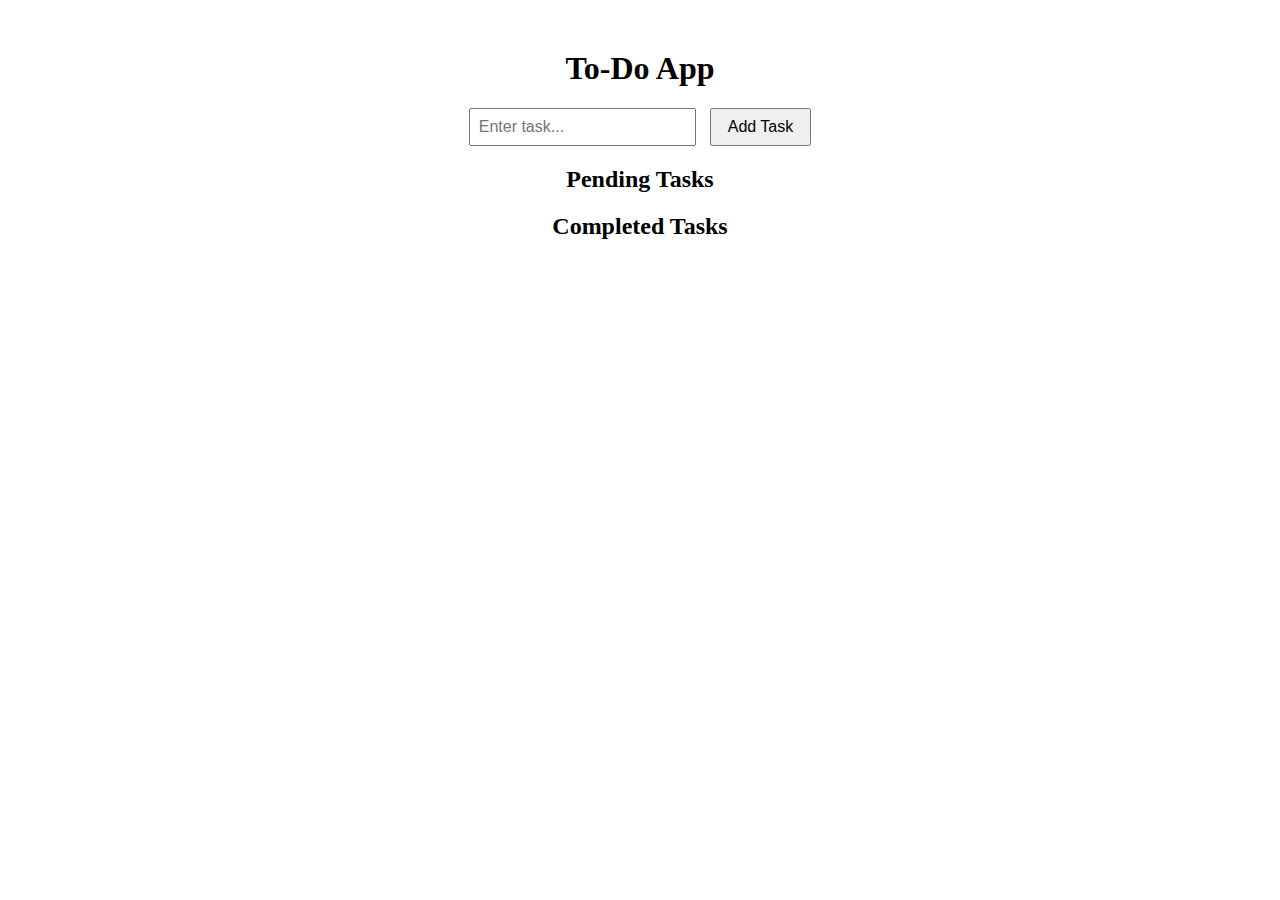
<file: basic to do/index.html>
<!DOCTYPE html>
<html lang="en">
<head>
    <meta charset="UTF-8">
    <meta name="viewport" content="width=device-width, initial-scale=1.0">
    <title>To-Do App</title>
    <link rel="stylesheet" href="styles.css">
</head>
<body>
    <div class="container">
        <h1>To-Do App</h1>
        <div class="add-task">
            <input type="text" id="taskInput" placeholder="Enter task...">
            <button onclick="addTask()">Add Task</button>
        </div>
        <div id="pendingTasks">
            <h2>Pending Tasks</h2>
            <ul id="pendingList"></ul>
        </div>
        <div id="completedTasks">
            <h2>Completed Tasks</h2>
            <ul id="completedList"></ul>
        </div>
    </div>
    <script src="script.js"></script>
</body>
</html>
</file>
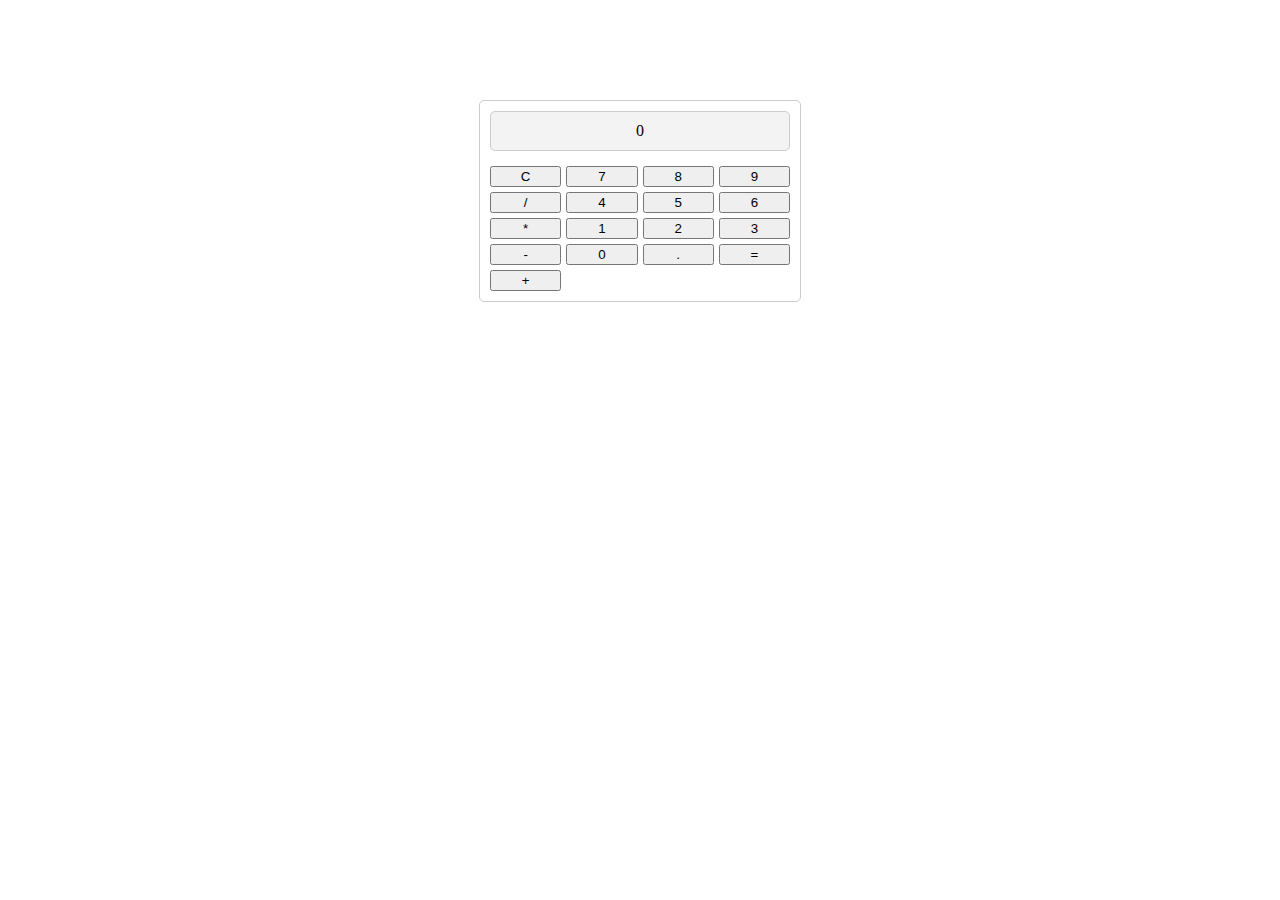
<file: calculator/index.html>
<!DOCTYPE html>
<html lang="en">
<head>
    <meta charset="UTF-8">
    <meta name="viewport" content="width=device-width, initial-scale=1.0">
    <title>Calculator</title>
    <link rel="stylesheet" href="styles.css">
</head>
<body>
    <div class="calculator">
        <div class="display" id="display">0</div>
        <button onclick="clearDisplay()">C</button>
        <button onclick="appendToDisplay('7')">7</button>
        <button onclick="appendToDisplay('8')">8</button>
        <button onclick="appendToDisplay('9')">9</button>
        <button onclick="appendToDisplay('/')">/</button>
        <button onclick="appendToDisplay('4')">4</button>
        <button onclick="appendToDisplay('5')">5</button>
        <button onclick="appendToDisplay('6')">6</button>
        <button onclick="appendToDisplay('*')">*</button>
        <button onclick="appendToDisplay('1')">1</button>
        <button onclick="appendToDisplay('2')">2</button>
        <button onclick="appendToDisplay('3')">3</button>
        <button onclick="appendToDisplay('-')">-</button>
        <button onclick="appendToDisplay('0')">0</button>
        <button onclick="appendToDisplay('.')">.</button>
        <button onclick="calculateResult()">=</button>
        <button onclick="appendToDisplay('+')">+</button>
    </div>
    <script src="script.js"></script>
</body>
</html>
</file>
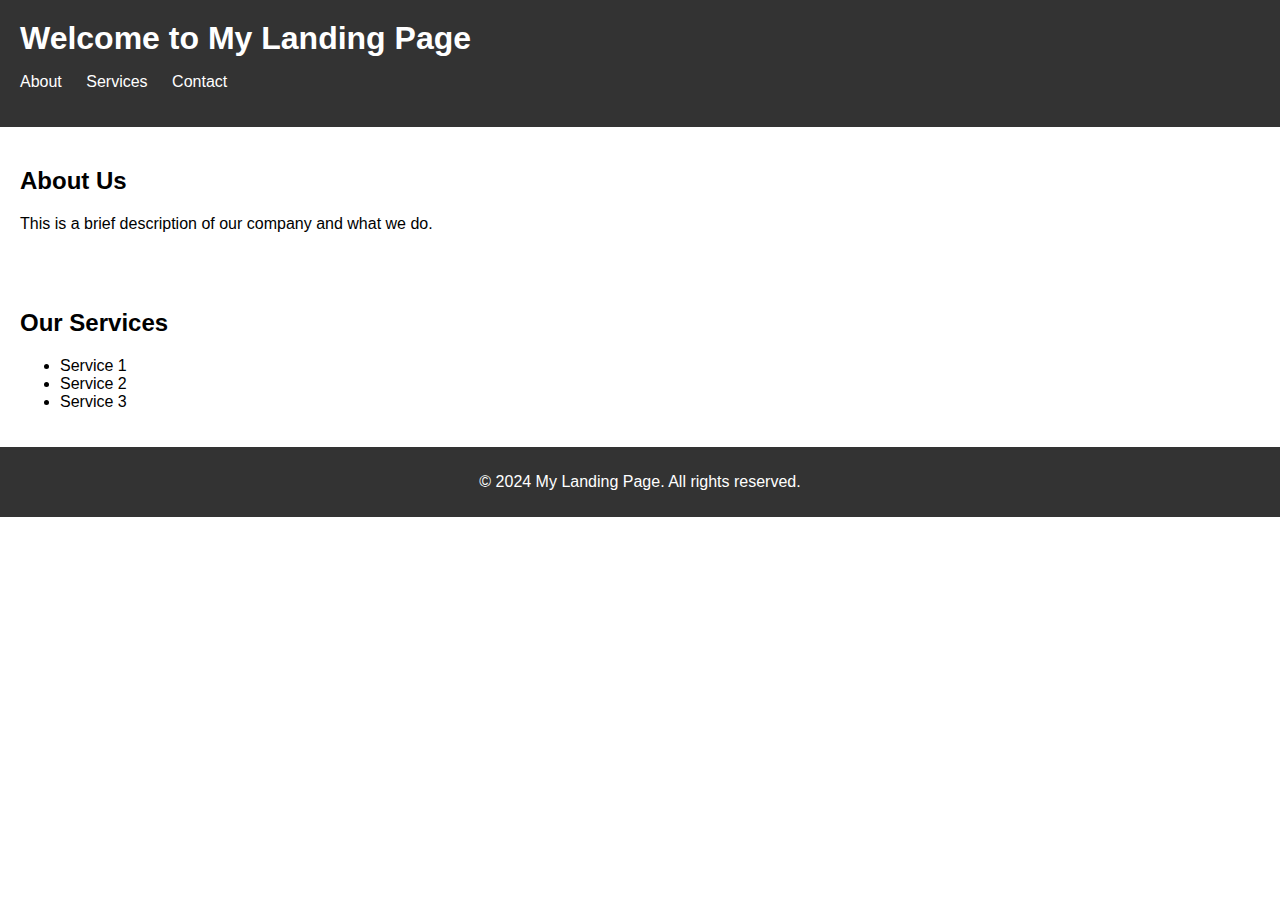
<file: Landing Page/index.html>
<!DOCTYPE html>
<html lang="en">
<head>
    <meta charset="UTF-8">
    <meta name="viewport" content="width=device-width, initial-scale=1.0">
    <title>My Landing Page</title>
    <link rel="stylesheet" href="styles.css">
</head>
<body>
    <header>
        <h1>Welcome to My Landing Page</h1>
        <nav>
            <ul>
                <li><a href="#about">About</a></li>
                <li><a href="#services">Services</a></li>
                <li><a href="#contact">Contact</a></li>
            </ul>
        </nav>
    </header>

    <section id="about">
        <h2>About Us</h2>
        <p>This is a brief description of our company and what we do.</p>
    </section>

    <section id="services">
        <h2>Our Services</h2>
        <ul>
            <li>Service 1</li>
            <li>Service 2</li>
            <li>Service 3</li>
        </ul>
    </section>

    <footer>
        <p>&copy; 2024 My Landing Page. All rights reserved.</p>
    </footer>
</body>
</html>
</file>
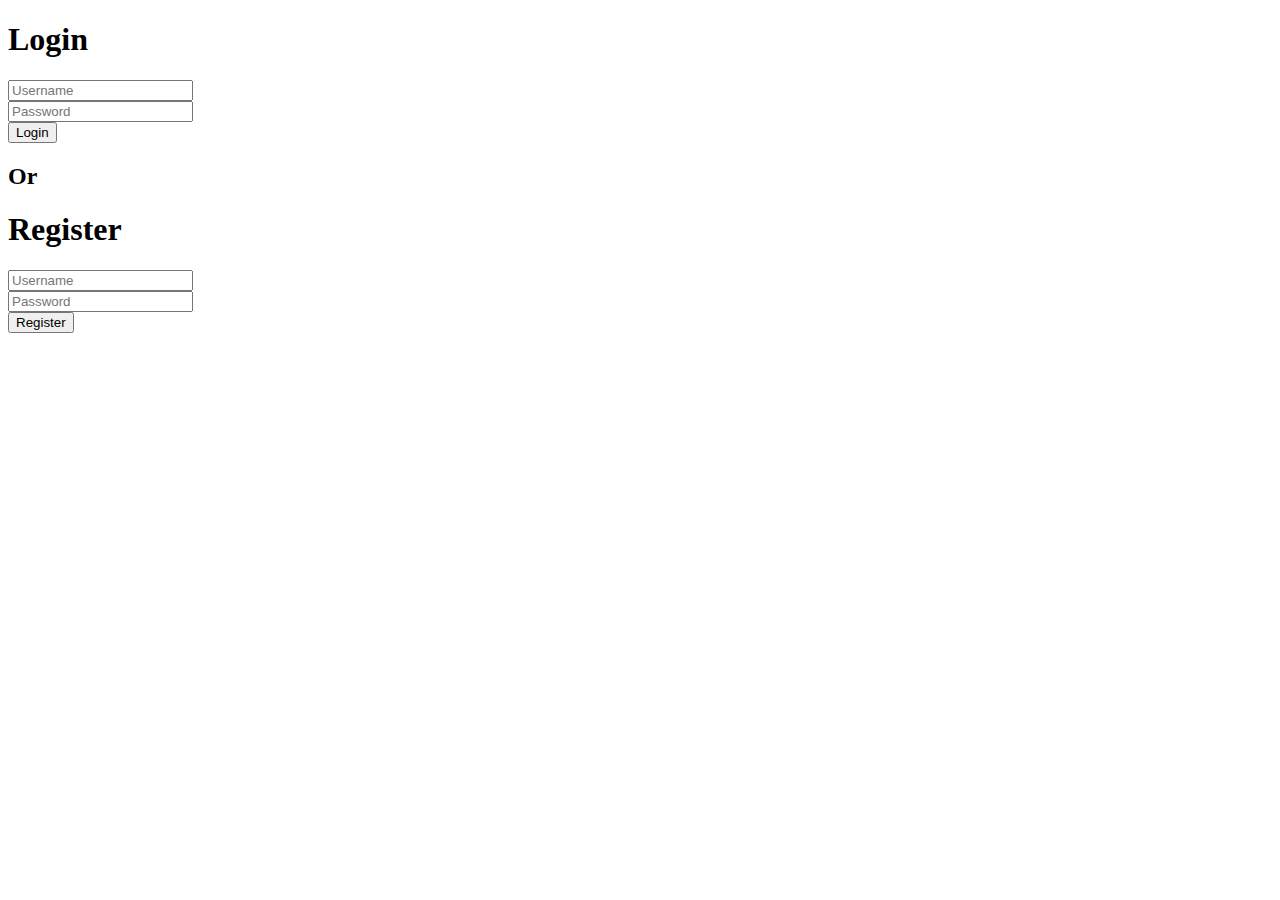
<file: login/index.html>
<!DOCTYPE html>
<html lang="en">
<head>
    <meta charset="UTF-8">
    <meta name="viewport" content="width=device-width, initial-scale=1.0">
    <title>Login</title>
</head>
<body>
    <h1>Login</h1>
    <form action="/login" method="POST">
        <input type="text" name="username" placeholder="Username"><br>
        <input type="password" name="password" placeholder="Password"><br>
        <button type="submit">Login</button>
    </form>
    <h2>Or</h2>
    <h1>Register</h1>
    <form action="/register" method="POST">
        <input type="text" name="username" placeholder="Username"><br>
        <input type="password" name="password" placeholder="Password"><br>
        <button type="submit">Register</button>
    </form>
</body>
</html>
</file>
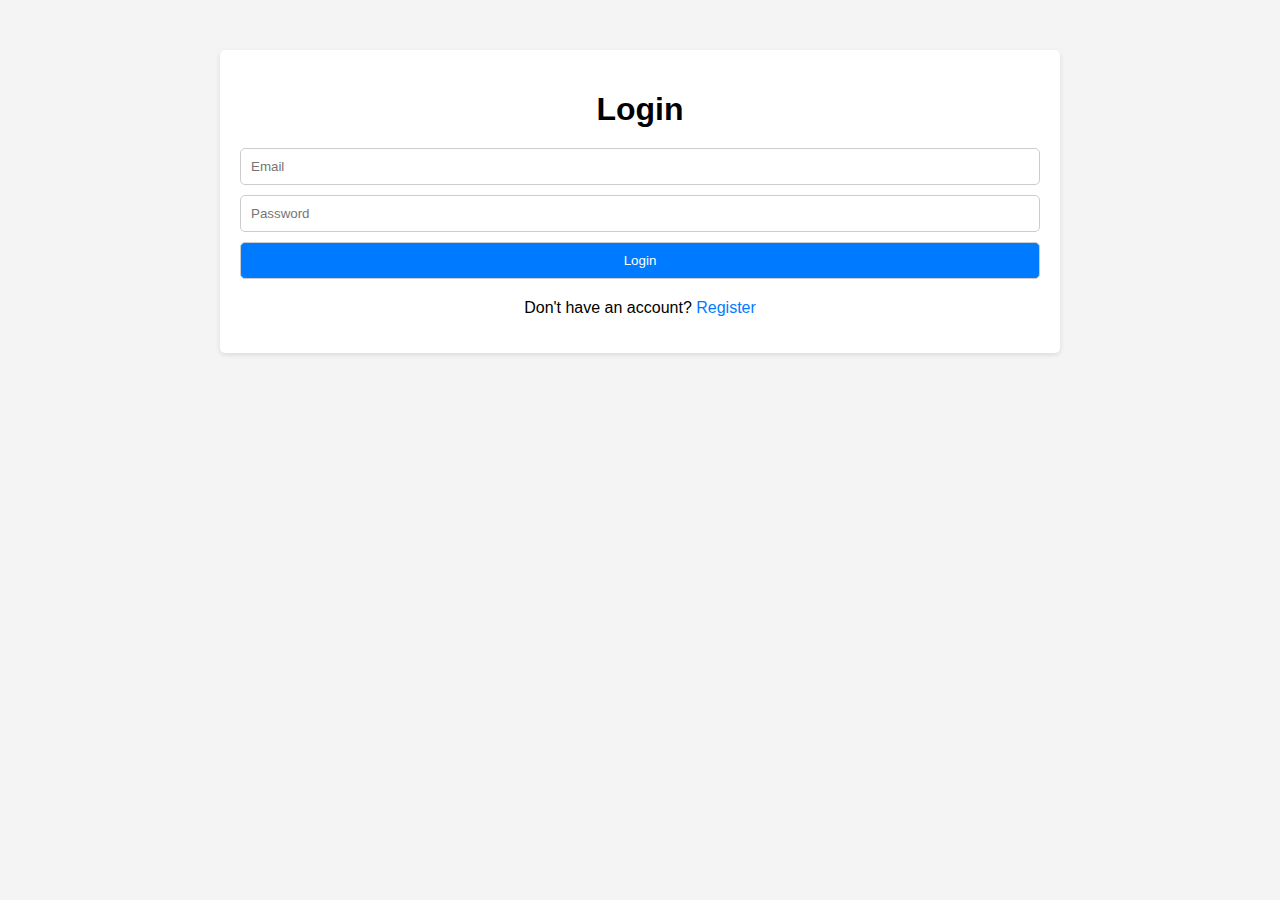
<file: pizza/index.html>
<!-- login.html -->

<!DOCTYPE html>
<html lang="en">
<head>
    <meta charset="UTF-8">
    <meta name="viewport" content="width=device-width, initial-scale=1.0">
    <title>Login</title>
    <link rel="stylesheet" href="styles.css">
</head>
<body>
    <div class="container">
        <h1>Login</h1>
        <form id="loginForm">
            <input type="text" id="email" placeholder="Email">
            <input type="password" id="password" placeholder="Password">
            <button type="submit">Login</button>
        </form>
        <p>Don't have an account? <a href="register.html">Register</a></p>
    </div>
</body>
</html>
</file>
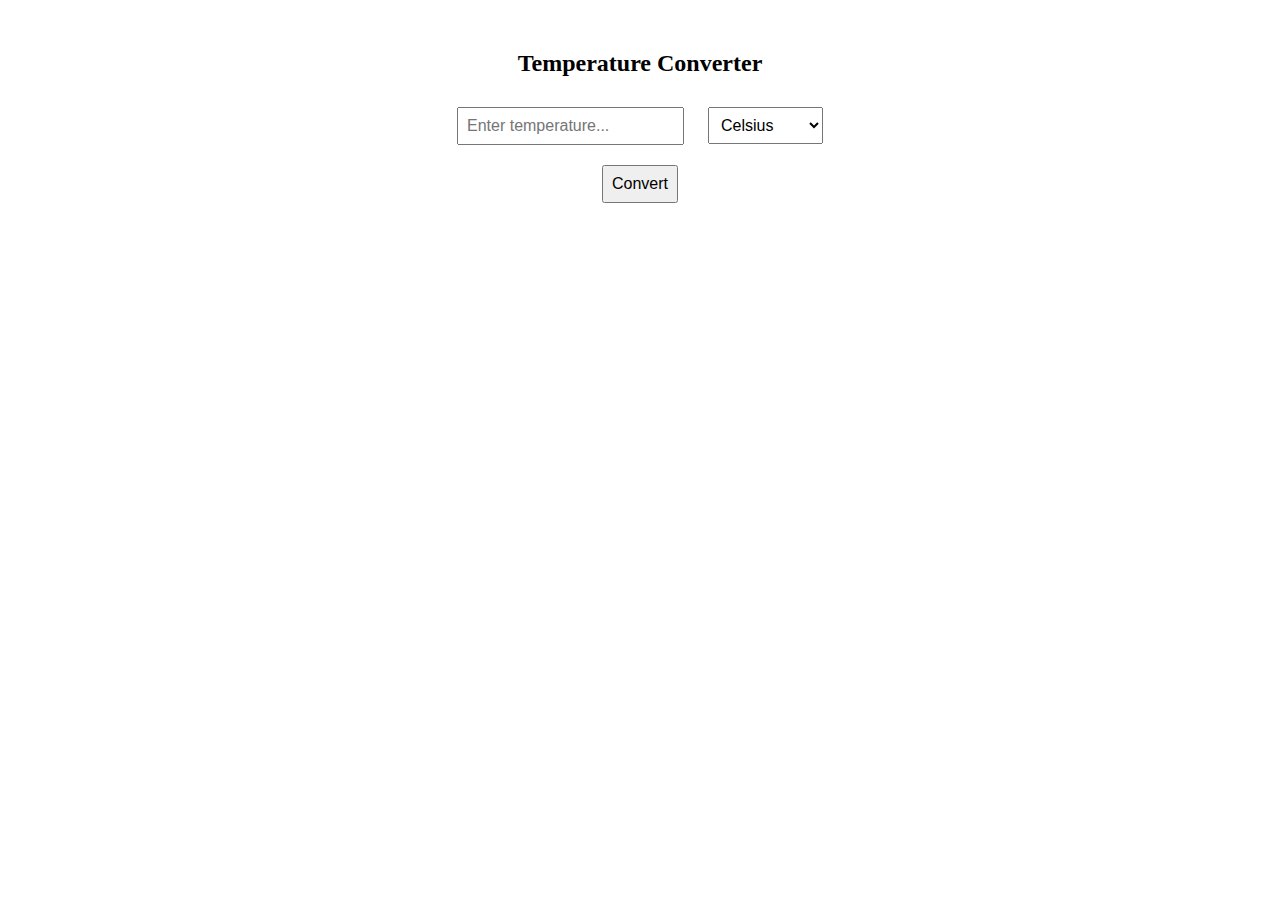
<file: temp converter/index.html>
<!DOCTYPE html>
<html lang="en">
<head>
    <meta charset="UTF-8">
    <meta name="viewport" content="width=device-width, initial-scale=1.0">
    <title>Temperature Converter</title>
    <link rel="stylesheet" href="styles.css">
</head>
<body>
    <div class="container">
        <h2>Temperature Converter</h2>
        <input type="number" id="temperatureInput" placeholder="Enter temperature...">
        <select id="unitSelect">
            <option value="celsius">Celsius</option>
            <option value="fahrenheit">Fahrenheit</option>
            <option value="kelvin">Kelvin</option>
        </select>
        <button onclick="convertTemperature()">Convert</button>
        <div id="result"></div>
    </div>
    <script src="script.js"></script>
</body>
</html>
</file>
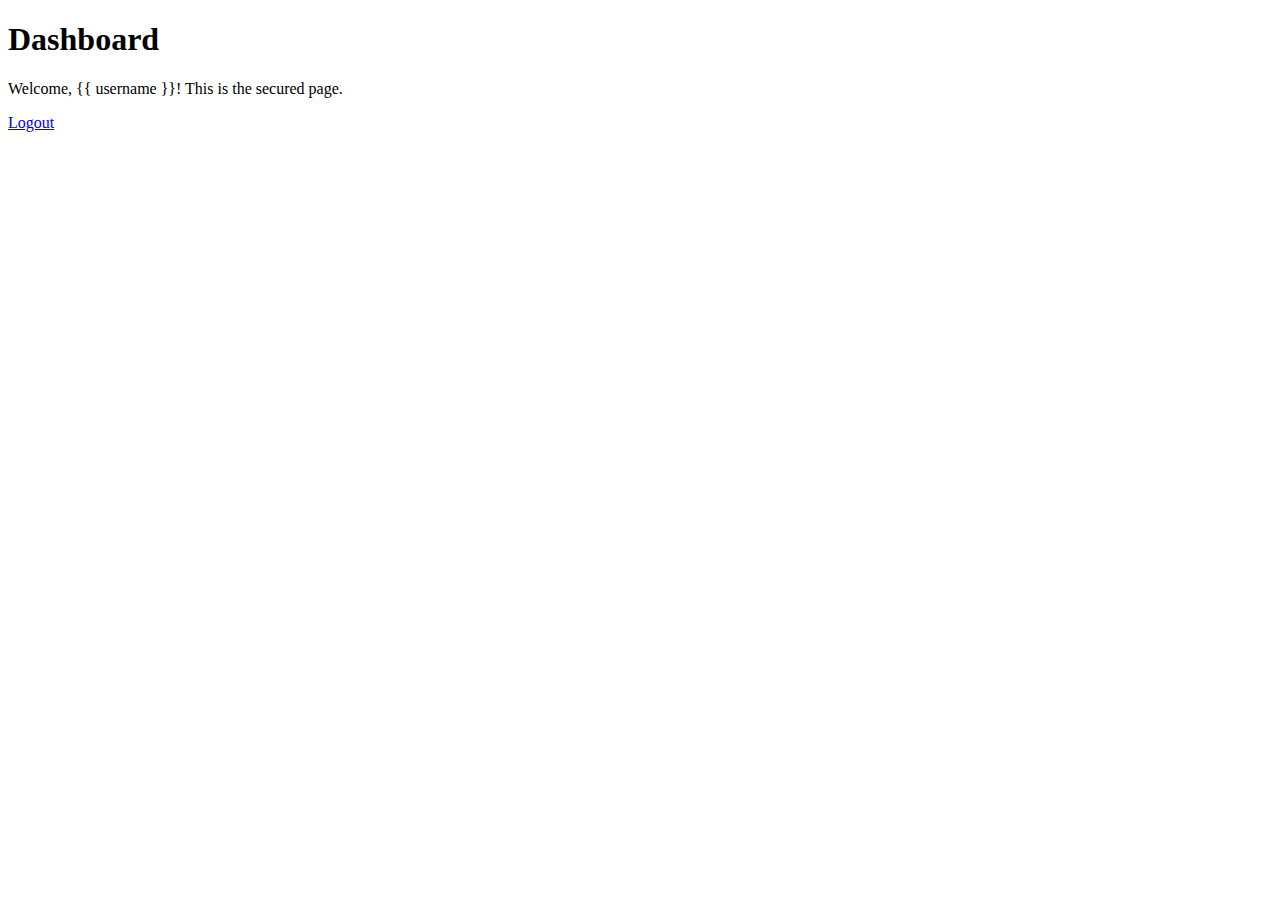
<file: login/dashboard.html>
<!DOCTYPE html>
<html lang="en">
<head>
    <meta charset="UTF-8">
    <meta name="viewport" content="width=device-width, initial-scale=1.0">
    <title>Dashboard</title>
</head>
<body>
    <h1>Dashboard</h1>
    <p>Welcome, {{ username }}! This is the secured page.</p>
    <a href="/logout">Logout</a>
</body>
</html>
</file>
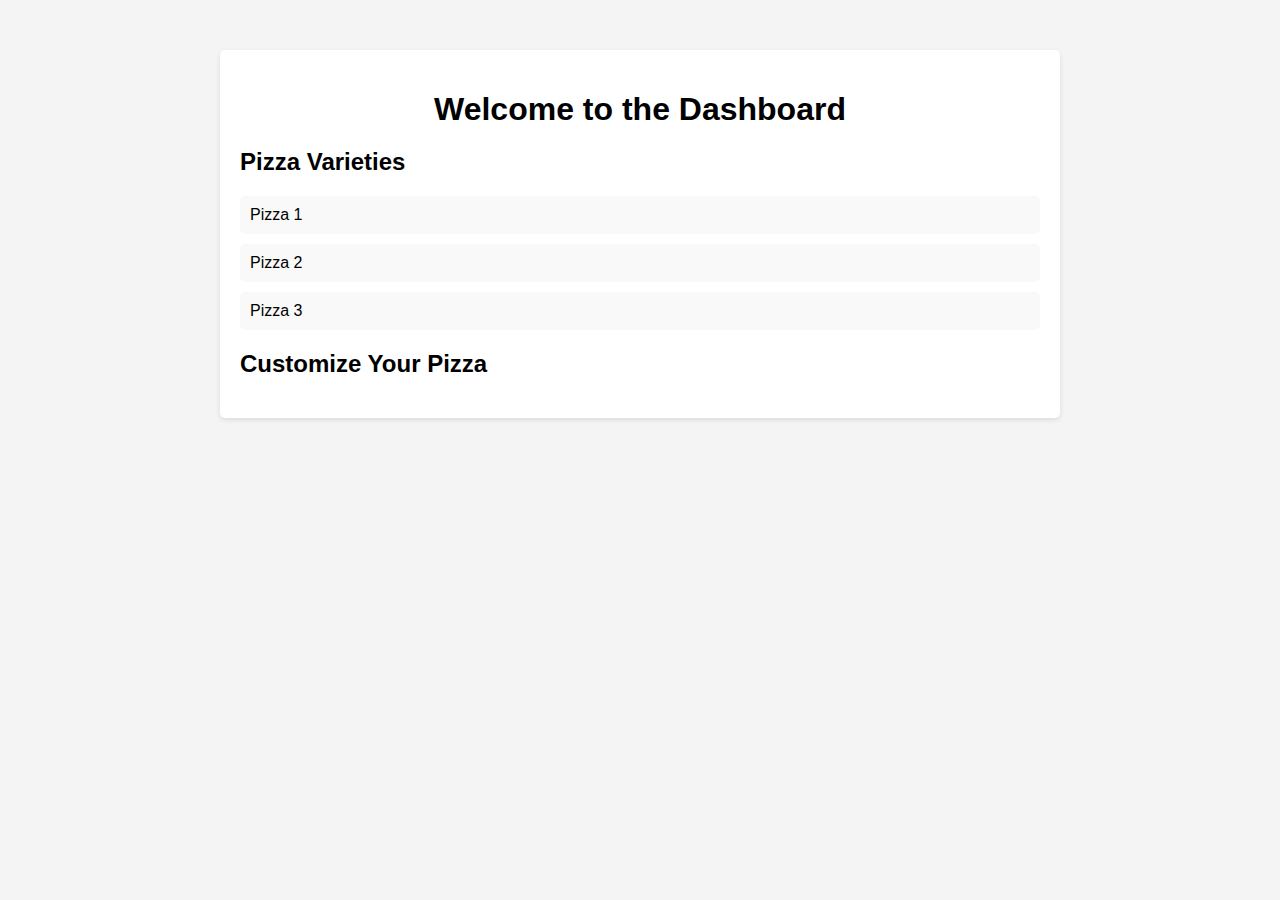
<file: pizza/dashboard.html>
<!-- dashboard.html -->

<!DOCTYPE html>
<html lang="en">
<head>
    <meta charset="UTF-8">
    <meta name="viewport" content="width=device-width, initial-scale=1.0">
    <title>Dashboard</title>
    <link rel="stylesheet" href="styles.css">
</head>
<body>
    <div class="container">
        <h1>Welcome to the Dashboard</h1>
        <div class="pizza-options">
            <h2>Pizza Varieties</h2>
            <ul>
                <li>Pizza 1</li>
                <li>Pizza 2</li>
                <li>Pizza 3</li>
                <!-- Add more pizza varieties here -->
            </ul>
        </div>
        <div class="customize-pizza">
            <h2>Customize Your Pizza</h2>
            <!-- Form for pizza customization will go here -->
        </div>
    </div>
</body>
</html>
</file>
<file: basic to do/styles.css>
.container {
    max-width: 600px;
    margin: 50px auto;
    text-align: center;
}

.add-task input {
    padding: 8px;
    font-size: 16px;
    margin-right: 10px;
}

.add-task button {
    padding: 8px 16px;
    font-size: 16px;
}

h1, h2 {
    margin-top: 20px;
}

ul {
    list-style-type: none;
    padding: 0;
}

li {
    margin-bottom: 10px;
}

.completed {
    text-decoration: line-through;
    opacity: 0.5;
}
</file>
<file: calculator/styles.css>
.calculator {
    width: 300px;
    margin: 100px auto;
    border: 1px solid #ccc;
    border-radius: 5px;
    padding: 10px;
    text-align: center;
    display: grid;
    grid-template-columns: repeat(4, 1fr);
    grid-gap: 5px;
}

.display {
    grid-column: 1 / span 4;
    background-color: #f3f3f3;
    padding: 10px;
    border: 1px solid #ccc;
    border-radius: 5px;
    margin-bottom: 10px;
}
</file>
<file: Landing Page/styles.css>
body {
    font-family: Arial, sans-serif;
    margin: 0;
    padding: 0;
}

header {
    background-color: #333;
    color: #fff;
    padding: 20px;
}

header h1 {
    margin: 0;
}

nav ul {
    list-style-type: none;
    padding: 0;
}

nav ul li {
    display: inline;
    margin-right: 20px;
}

nav ul li a {
    color: #fff;
    text-decoration: none;
}

section {
    padding: 20px;
}

footer {
    background-color: #333;
    color: #fff;
    text-align: center;
    padding: 10px 0;
}
</file>
<file: pizza/styles.css>
/* styles.css */

body {
    font-family: Arial, sans-serif;
    margin: 0;
    padding: 0;
    background-color: #f4f4f4;
}

.container {
    max-width: 800px;
    margin: 50px auto;
    padding: 20px;
    background-color: #fff;
    border-radius: 5px;
    box-shadow: 0 2px 5px rgba(0, 0, 0, 0.1);
}

h1 {
    text-align: center;
    margin-bottom: 20px;
}

form {
    text-align: center;
}

input[type="text"],
input[type="password"],
button {
    display: block;
    width: 100%;
    padding: 10px;
    margin: 10px 0;
    border: 1px solid #ccc;
    border-radius: 5px;
    box-sizing: border-box;
}

button {
    background-color: #007bff;
    color: #fff;
    cursor: pointer;
}

button:hover {
    background-color: #0056b3;
}

p {
    text-align: center;
    margin-top: 20px;
}

p a {
    color: #007bff;
    text-decoration: none;
}

p a:hover {
    text-decoration: underline;
}

.pizza-options ul {
    list-style-type: none;
    padding: 0;
}

.pizza-options ul li {
    margin-bottom: 10px;
    background-color: #f9f9f9;
    padding: 10px;
    border-radius: 5px;
}

.customize-pizza {
    margin-top: 20px;
}
</file>
<file: temp converter/styles.css>
.container {
    max-width: 400px;
    margin: 50px auto;
    text-align: center;
}

input, select, button {
    margin: 10px;
    padding: 8px;
    font-size: 16px;
}

#result {
    margin-top: 20px;
    font-size: 18px;
}
</file>
